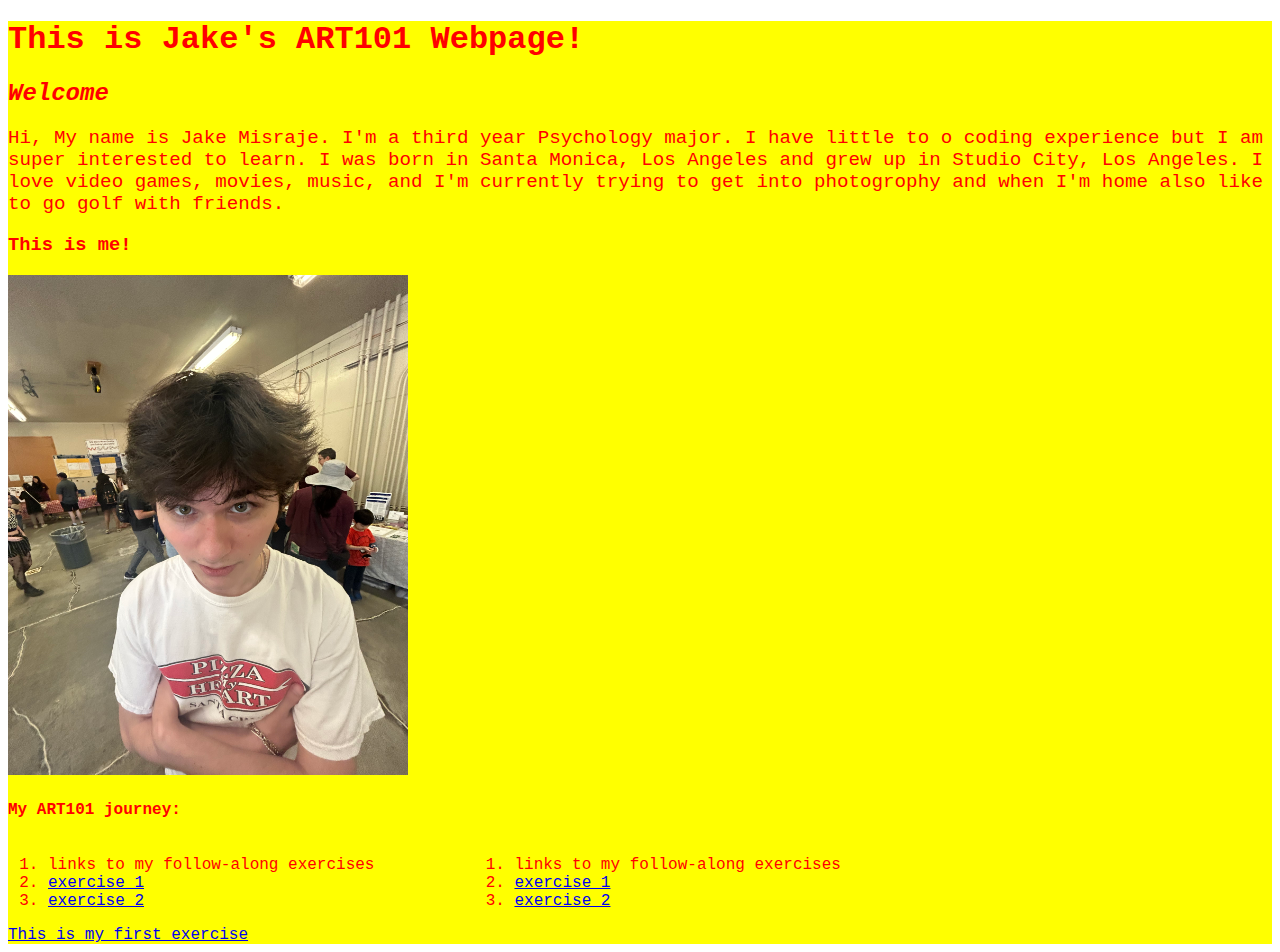
<file: exercises/Index.html>
<!doctype html>
<html xmlns="http://www.w3.org/1999/xhtml" lang="en-EN">
    <head>
<link rel="stylesheet" href="site.css">
<div class=index-css> 
        <h1>This is Jake's ART101 Webpage!</h1>
      

<div id="introduction">
<h2>Welcome</h2>
    </head>


    <body>

   <p> Hi, My name is Jake Misraje. I'm a third year Psychology major. I have little to o coding experience but I am super interested to learn. I was born in Santa Monica, Los Angeles and grew up in Studio City, Los Angeles. I love video games, movies, music, and I'm currently trying to get into photogrophy and when I'm home also like to go golf with friends. 
<p>
</div>

<h3>This is me!</h3>
<img width="400" height="500" id="mypic" src="me.jpeg">

<h4> My ART101 journey:</h4>
<div class="navigation"><ol>
<li>links to my follow-along exercises</li>
<li><a href="ex01.html">exercise 1</a></li>
<li><a href="ex02.html">exercise 2</a></li>
</ol>
<ol>
<li>links to my follow-along exercises</li>
<li><a href="ex01.html">exercise 1</a></li>
<li><a href="ex02.html">exercise 2</a></li>
</ol>
</div>

    </body>

<div>
<a href="ex01.html">This is my first exercise</a>
</div>
</div>




</html>
</file>
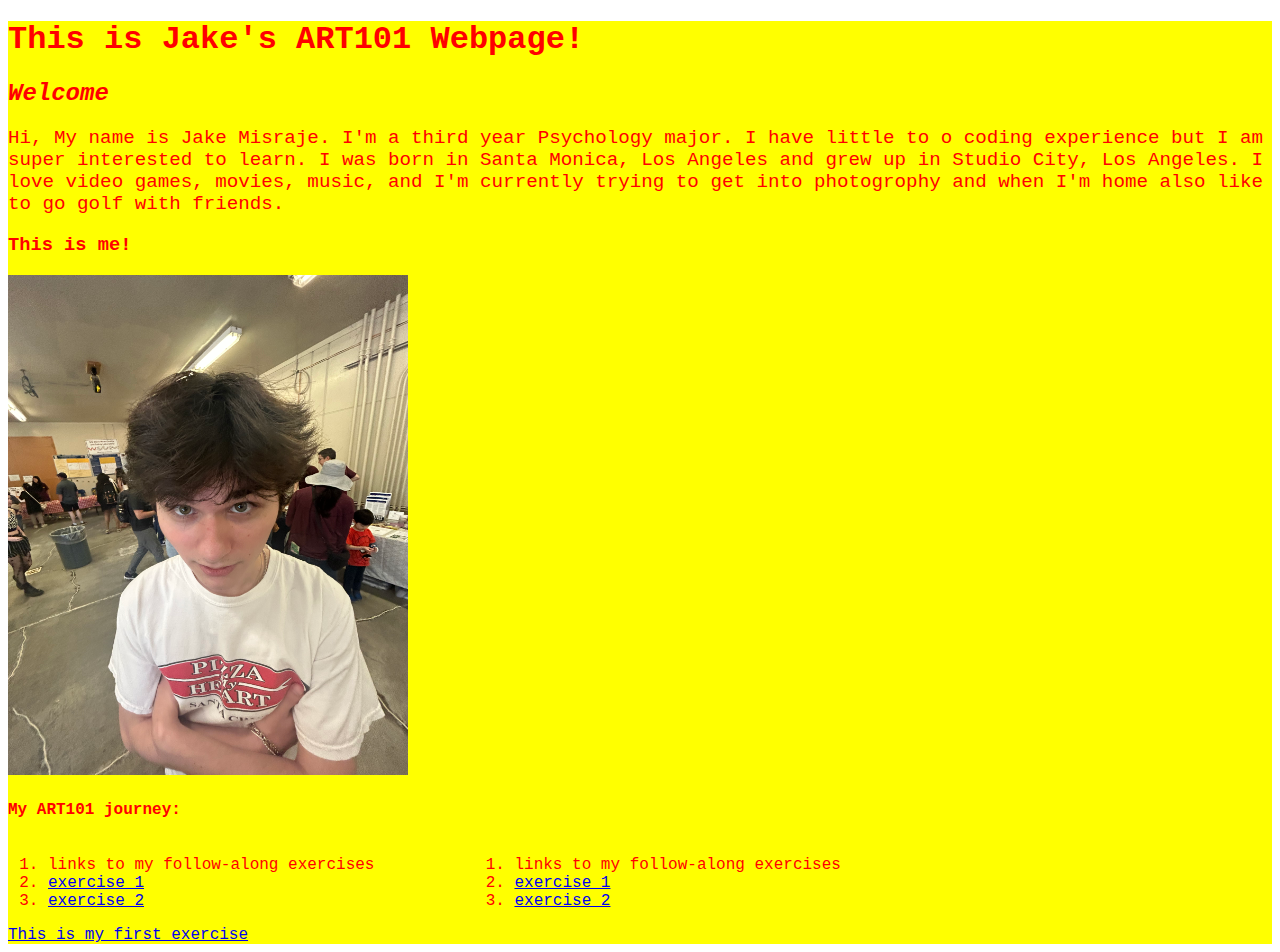
<file: exercises/index.html>
<!doctype html>
<html xmlns="http://www.w3.org/1999/xhtml" lang="en-EN">
    <head>
<link rel="stylesheet" href="site.css">
<div class=index-css> 
        <h1>This is Jake's ART101 Webpage!</h1>
      

<div id="introduction">
<h2>Welcome</h2>
    </head>


    <body>

   <p> Hi, My name is Jake Misraje. I'm a third year Psychology major. I have little to o coding experience but I am super interested to learn. I was born in Santa Monica, Los Angeles and grew up in Studio City, Los Angeles. I love video games, movies, music, and I'm currently trying to get into photogrophy and when I'm home also like to go golf with friends. 
<p>
</div>

<h3>This is me!</h3>
<img width="400" height="500" id="mypic" src="me.jpeg">

<h4> My ART101 journey:</h4>
<div class="navigation"><ol>
<li>links to my follow-along exercises</li>
<li><a href="ex01.html">exercise 1</a></li>
<li><a href="ex02.html">exercise 2</a></li>
</ol>
<ol>
<li>links to my follow-along exercises</li>
<li><a href="ex01.html">exercise 1</a></li>
<li><a href="ex02.html">exercise 2</a></li>
</ol>
</div>

    </body>

<div>
<a href="ex01.html">This is my first exercise</a>
</div>
</div>




</html>
</file>
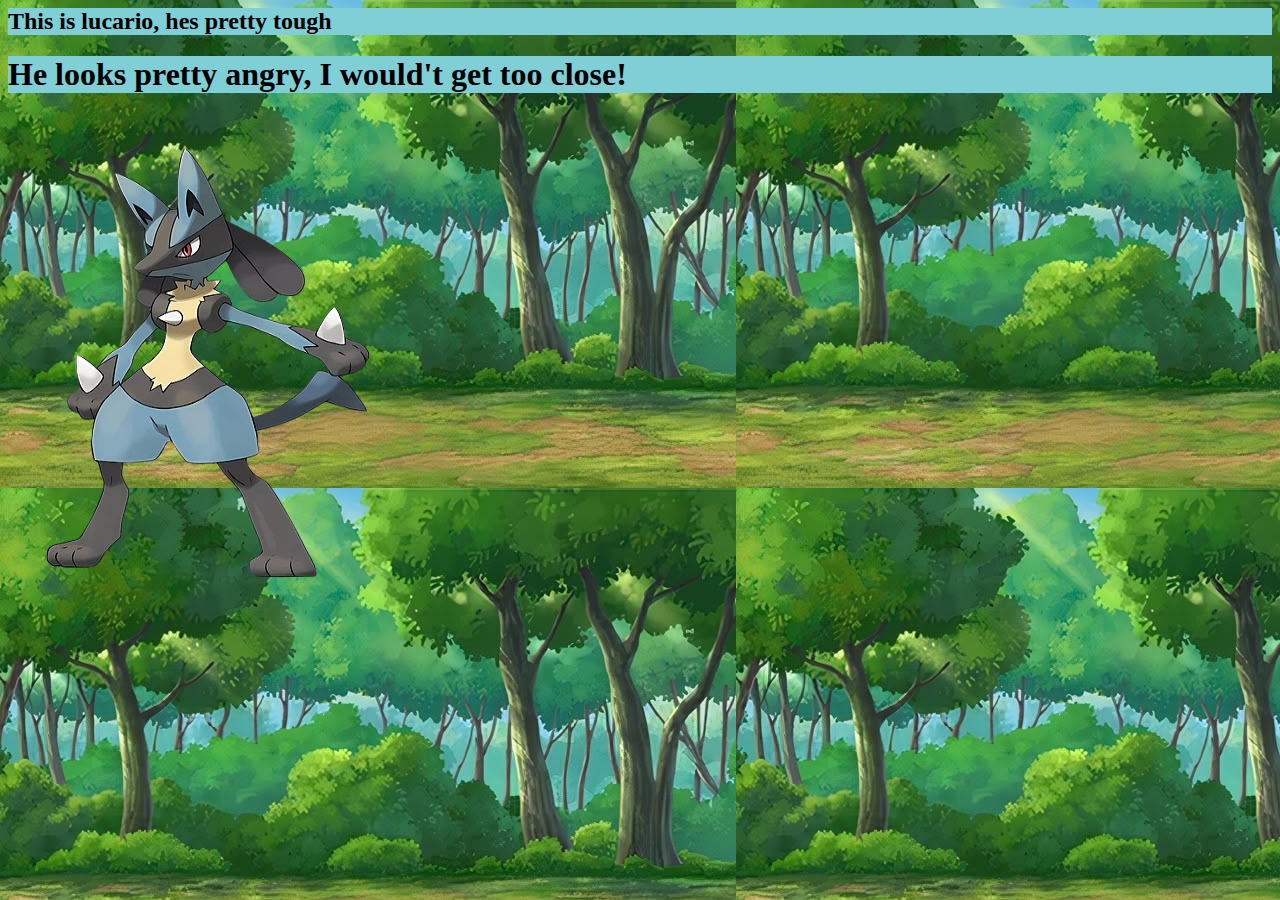
<file: environment/env01.html>
<head> <h2><strong>This is lucario, hes pretty tough </strong></h2> </head>

<body>

<h1>He looks pretty angry, I would't get too close!</h1>

<img width="400" height="500" id="mypic" src="lucario.png">

<style>

h2{
background-color:#80ced6;
}
body{
background-image:url('pokemon_background.jpeg');
}
h1{
background-color: #80ced6;
}
</style>
</file>
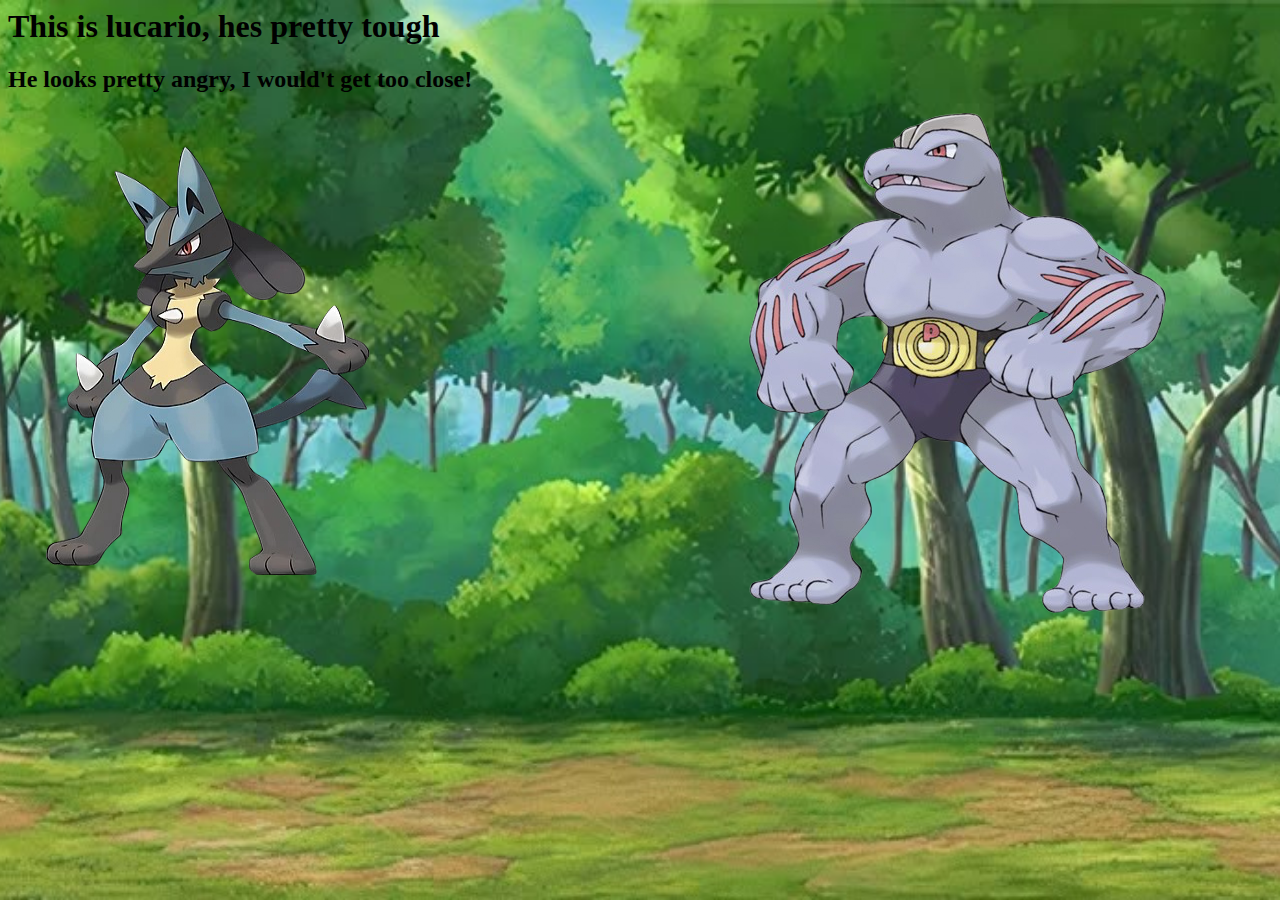
<file: environment/env02.html>
<head>
<link rel="stylesheet" href="env02.css">

</head>
<div class=env-css>
<body>
 <h1>This is lucario, hes pretty tough </h1> 

<h2>He looks pretty angry, I would't get too close!</h2>
<div class="navigation">
<img width="400" height="500" id="mypic" src="lucario.png">
<img id="machamp" src="Machamp.png">
</div>
</body>
</div>
</file>
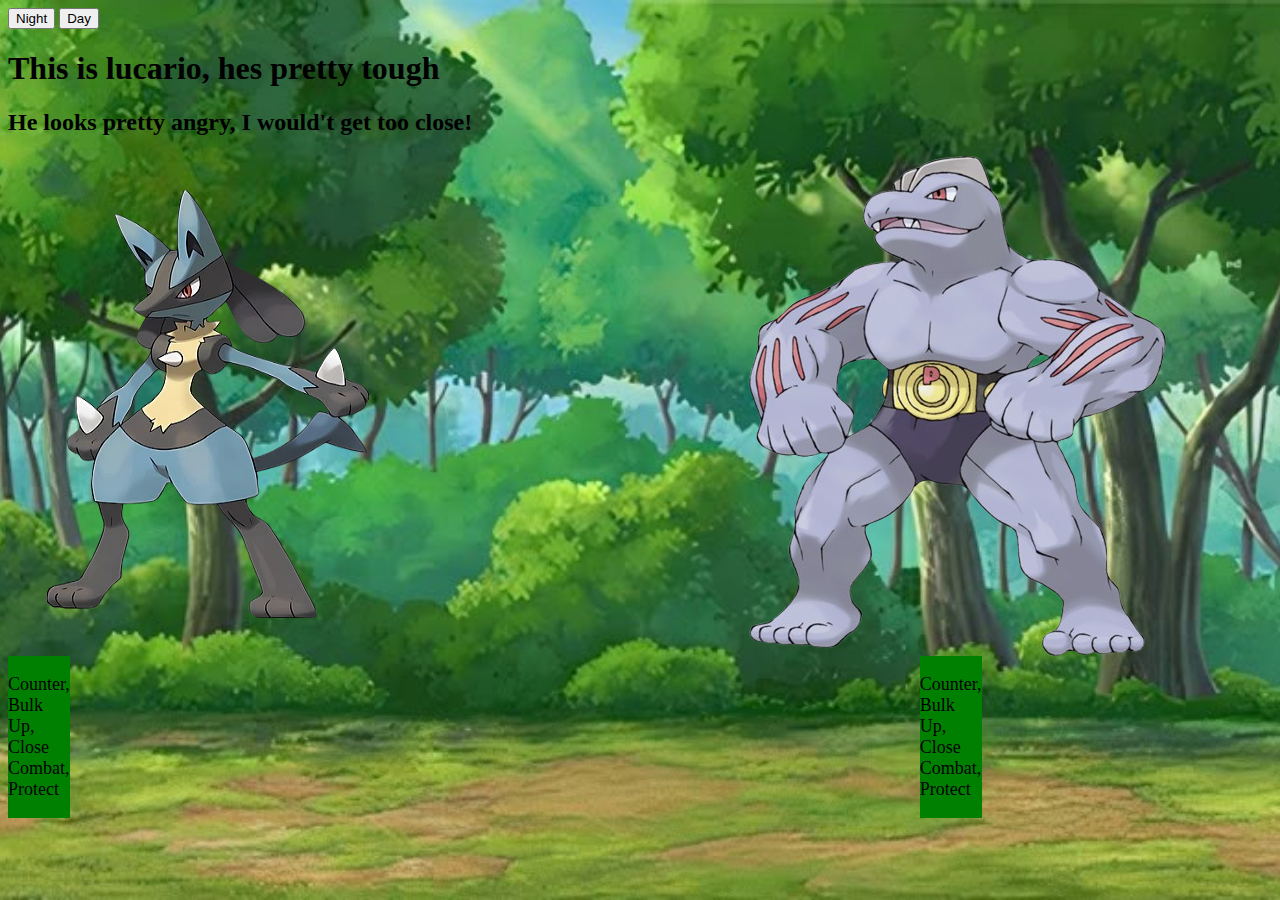
<file: environment/env03.html>
<head>
 
    <meta charset="UTF-8">
    <meta name="viewport" content="width=device-width, initial-scale=1.0">

    <title>Env03</title>

    <link rel="stylesheet" href="env03.css">

    <script src="https://code.jquery.com/jquery-3.7.1.min.js"></script>

    <script src="env03.js" defer></script>
</head>

<body>

    <button id="bg1-button">Night</button>
    <button id="bg2-button">Day</button>
    <div id="output3"></div>
 <h1>This is lucario, hes pretty tough </h1> 

<h2>He looks pretty angry, I would't get too close!</h2>
<div class="navigation">
<img width="400" height="500" id="mypic" src="lucario.png">
<img id="machamp" src="Machamp.png">
</div>
<div class="flex-container">
<div id="output"></div>
<div id="output2"></div>
</div>
</body>
</file>
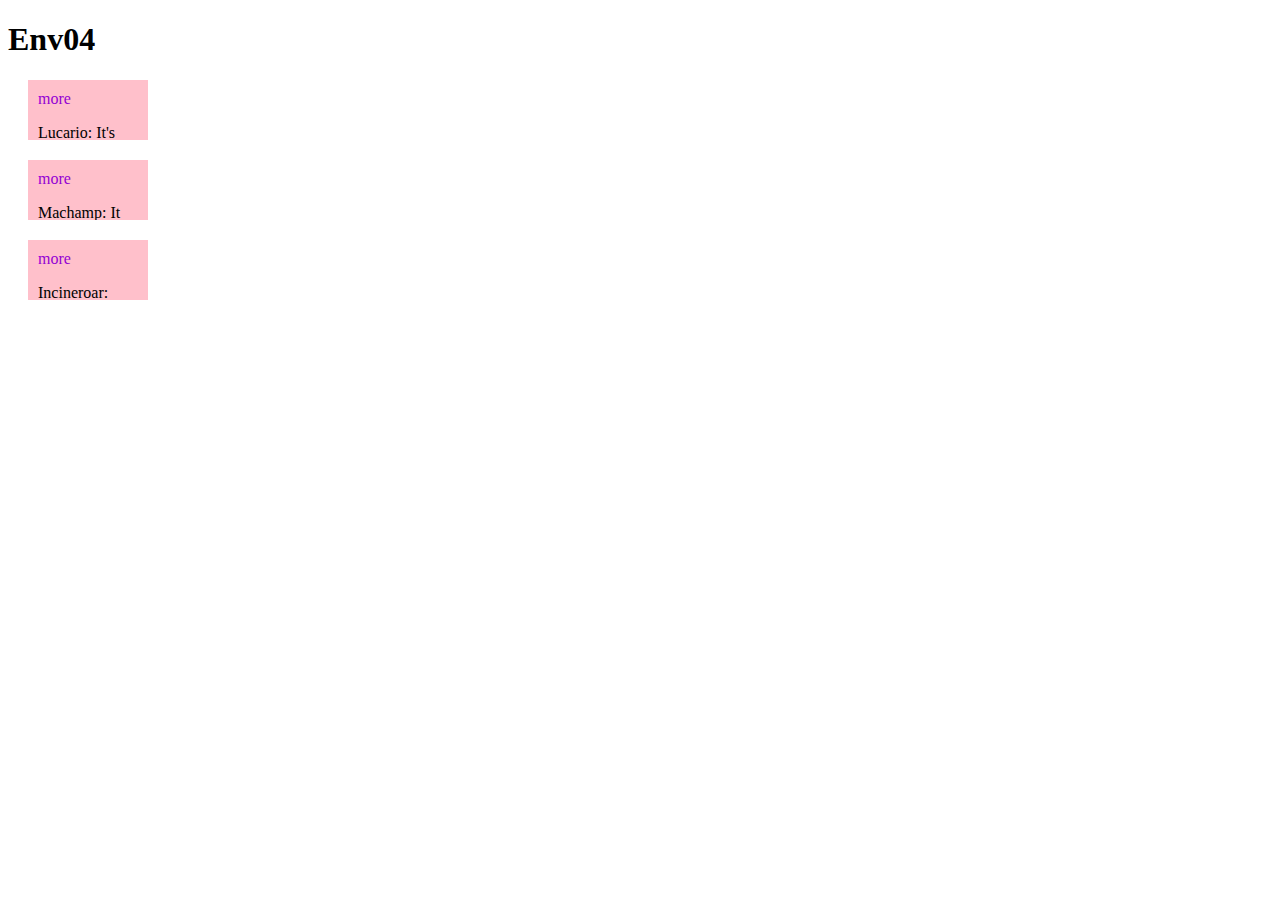
<file: environment/env04.html>
<!DOCTYPE html>
<html lang="en">

<head>
    <meta charset="UTF-8">
    <meta name="viewport" content="width=device-width, initial-scale=1.0">
    <title>Lab 5</title>
    <link rel="stylesheet" href="env04.css">
    <script src="https://code.jquery.com/jquery-3.7.1.min.js"></script>
    <script src="env04.js" defer></script>
</head>

<body>
    <h1>Env04</h1>

    <div class="nice-block" data-popup="Information about Lucario">
        <span>more</span>
        <p>Lucario: It's said that no foe can remain invisible to Lucario, since it can detect auras—even those of foes it could not otherwise see</p>
    </div>

    <div class="nice-block" data-popup="Information about Machamp">
        <span>more</span>
        <p>Machamp: It punches with its four arms at blinding speed. It can launch 1,000 punches in two seconds</p>
    </div>

    <div class="nice-block" data-popup="Information about Incineroar">
        <span>more</span>
        <p>Incineroar: When its fighting spirit is set alight, the flames around its waist become especially intense</p>
    </div>
</body>

</html>
</file>
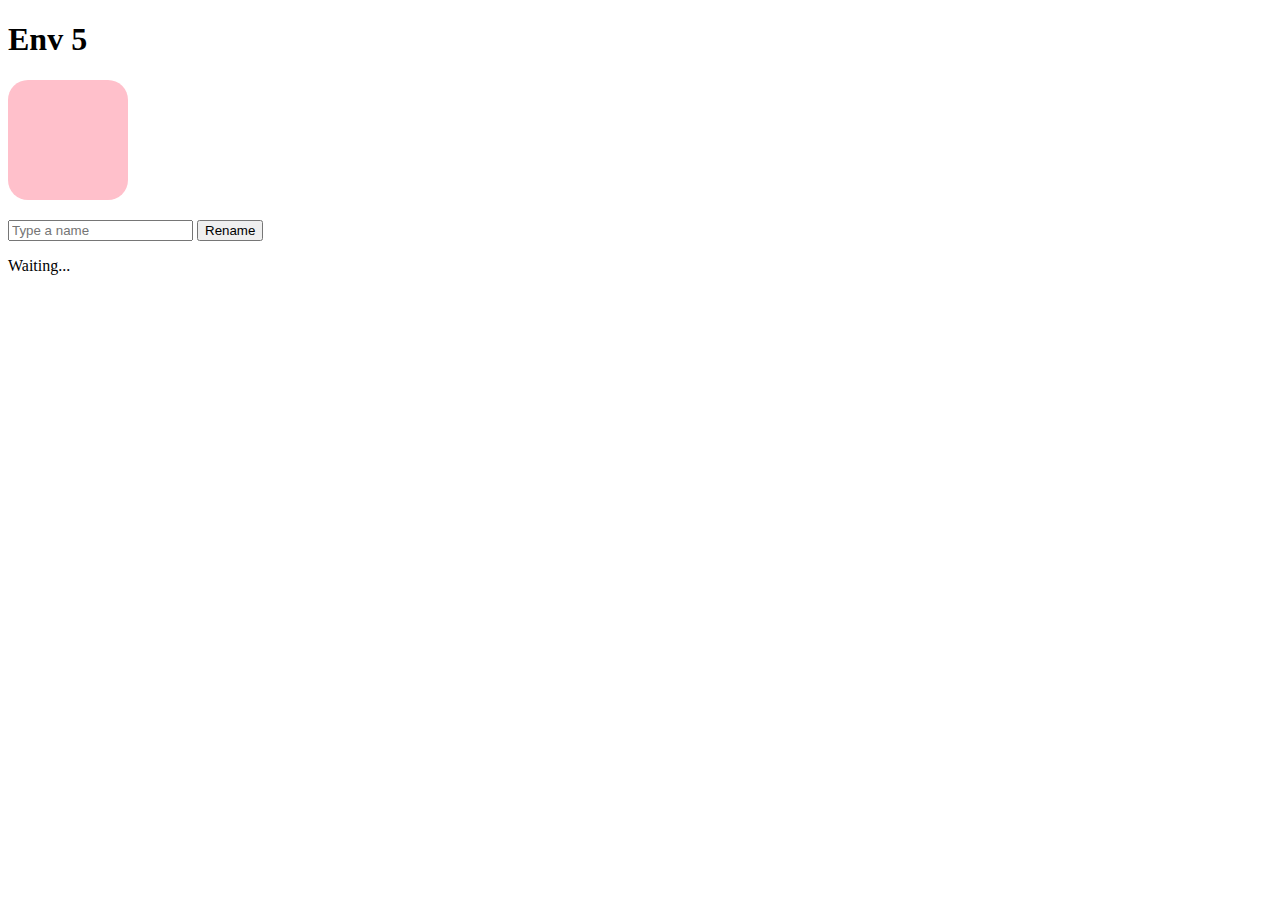
<file: environment/env05.html>
<!DOCTYPE html>
<html lang="en">

<head>
    <!-- All techy stuff goes here, inside HEAD -->
    <meta charset="UTF-8">
    <meta name="viewport" content="width=device-width, initial-scale=1.0">
    <!-- Overall title of your page -->
    <title>Lab 8</title>
    <!-- Link to external CSS file -->
    <link rel="stylesheet" href="env05.css">
    <!-- jQuery library -->
    <script src="https://code.jquery.com/jquery-3.7.1.min.js"></script>
    <!-- Link to external JavaScript file -->
    <script src="env05.js" defer></script>
</head>

<body>
    <!-- Main content goes here, inside BODY -->
    <h1>Env 5</h1>

    <div id="creature"></div>

<input id="name-input" placeholder="Type a name">
<button id="rename-btn">Rename</button>

<p id="status">Waiting...</p>

</body>

</html>
</file>
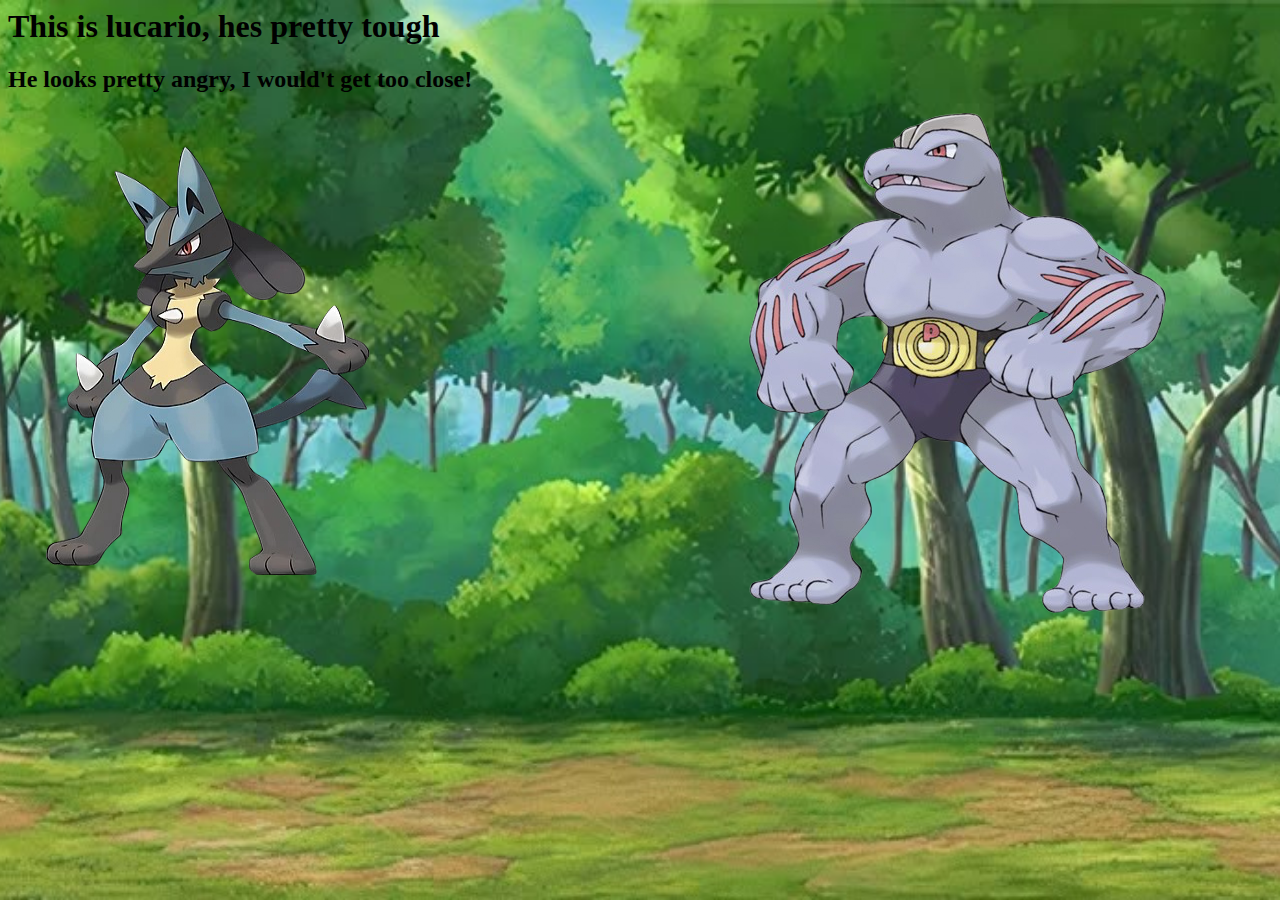
<file: exercises/env02.html>
<head>
<link rel="stylesheet" href="env02.css">

</head>
<div class=env-css>
<body>
 <h1>This is lucario, hes pretty tough </h1> 

<h2>He looks pretty angry, I would't get too close!</h2>
<div class="navigation">
<img width="400" height="500" id="mypic" src="Images/lucario.png">
<img id="machamp" src="Images/Machamp.png">
</div>
</body>
</div>
</file>
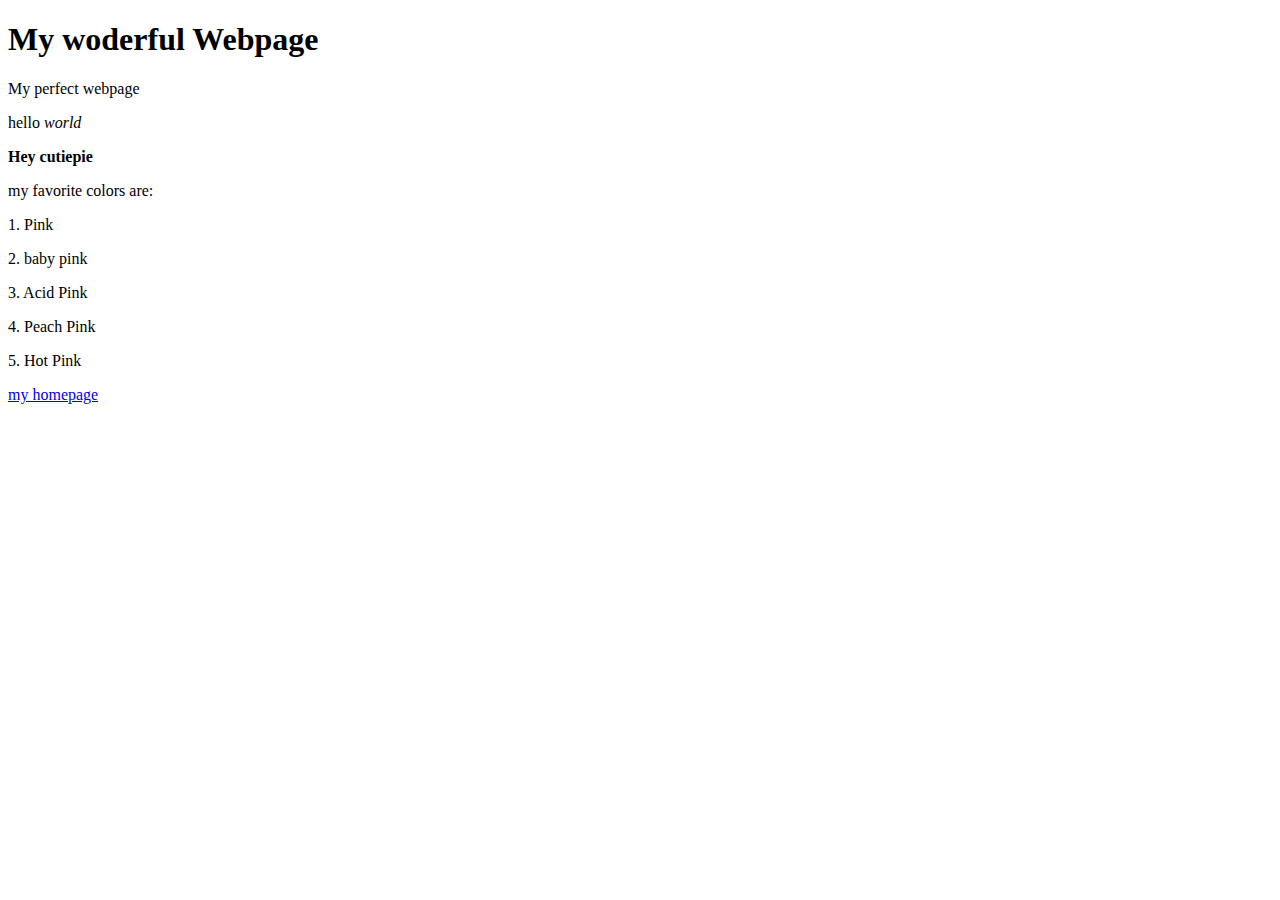
<file: exercises/ex01.html>
<!DOCTYPE html>

<h1> My woderful Webpage </h1>


<p> My perfect webpage </p>


<p>hello <em>world</em></p>

</p> <strong>Hey cutiepie</strong> </p>

<p>my favorite colors are:</p>

<p>1. Pink</p>
<p>2. baby pink</p>
<p>3. Acid Pink</p>
<p>4. Peach Pink</p>
<p>5. Hot Pink</p>

<a href="index.html">my homepage</a>
</file>
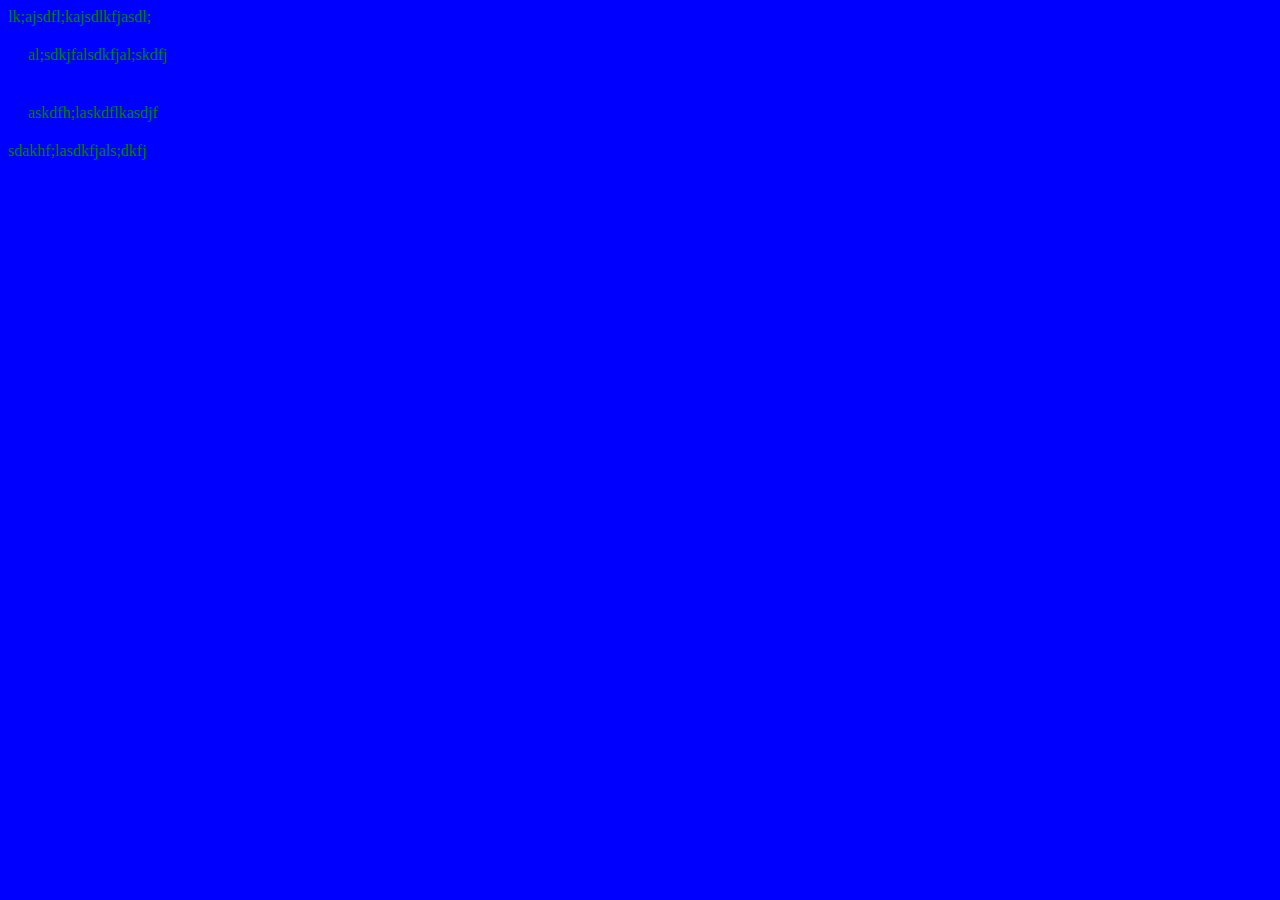
<file: exercises/ex02.html>
<head>

   <title>What a beauty </title>
   <link rel="stylesheet" href="ex02.css">

<body>



lk;ajsdfl;kajsdlkfjasdl;




</body>

<div class="test-div">

 al;sdkjfalsdkfjal;skdfj

</div>

<div class="test-div">

askdfh;laskdflkasdjf

</div>

sdakhf;lasdkfjals;dkfj

<div class="test-div">

</div>
</file>
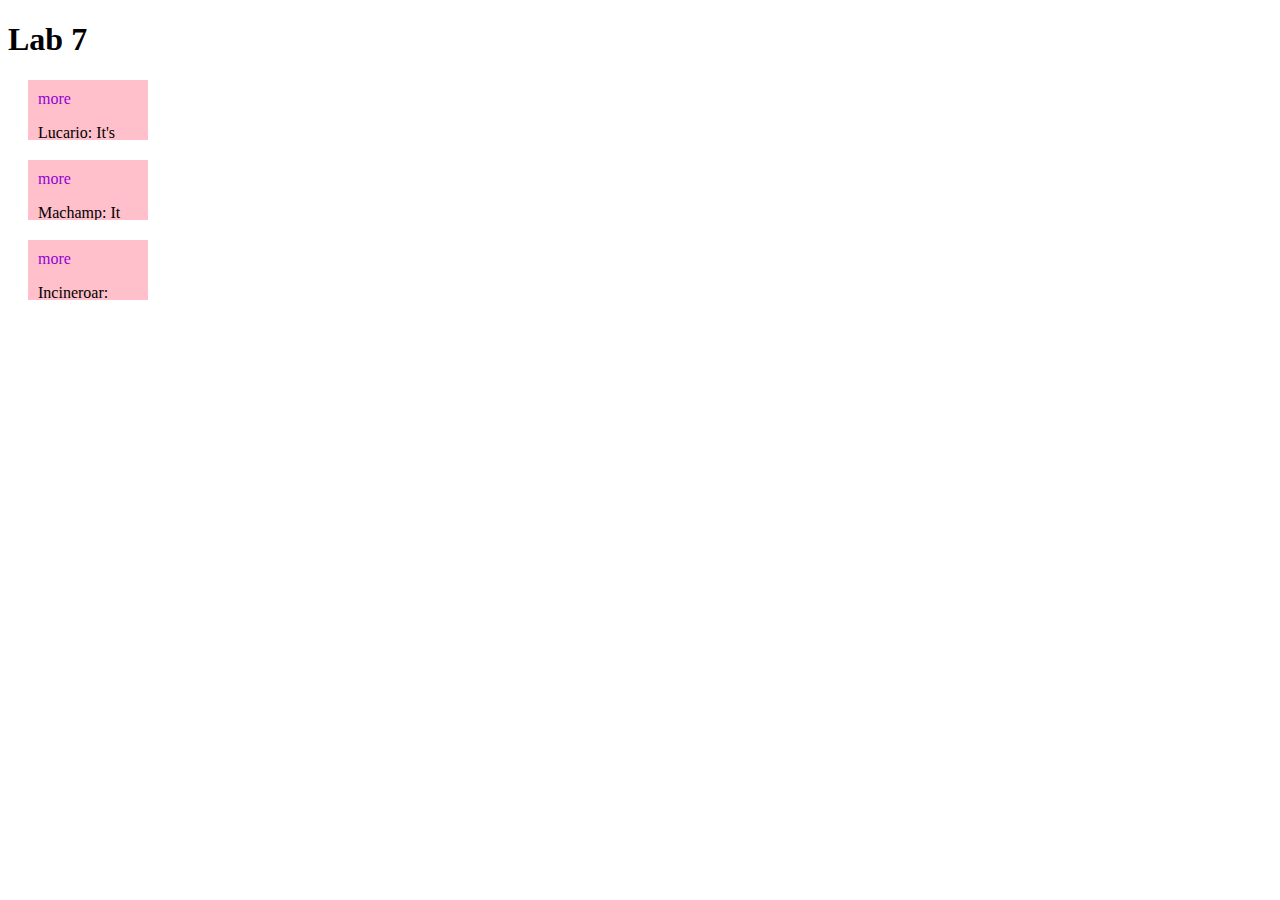
<file: exercises/lab7.html>
<!DOCTYPE html>
<html lang="en">

<head>
    <!-- All techy stuff goes here, inside HEAD -->
    <meta charset="UTF-8">
    <meta name="viewport" content="width=device-width, initial-scale=1.0">
    <!-- Overall title of your page -->
    <title>Lab 5</title>
    <!-- Link to external CSS file -->
    <link rel="stylesheet" href="lab7.css">
    <!-- jQuery library -->
    <script src="https://code.jquery.com/jquery-3.7.1.min.js"></script>
    <!-- Link to external JavaScript file -->
    <script src="lab7.js" defer></script>
</head>

<body>
    <!-- Main content goes here, inside BODY -->
    <h1>Lab 7</h1>

    <div class="nice-block"><span>more</span> 
  <p>Lucario:    It's said that no foe can remain invisible to Lucario, since it can detect auras—even those of foes it could not otherwise see</p>
</div>

<div class="nice-block"><span>more</span> 
  <p>Machamp:    It punches with its four arms at blinding speed. It can launch 1,000 punches in two seconds</p>
</div>

<div class="nice-block"><span>more</span> 
  <p>Incineroar: When its fighting spirit is set alight, the flames around its waist become especially intense</p>
</div>

</body>

</html>
</file>
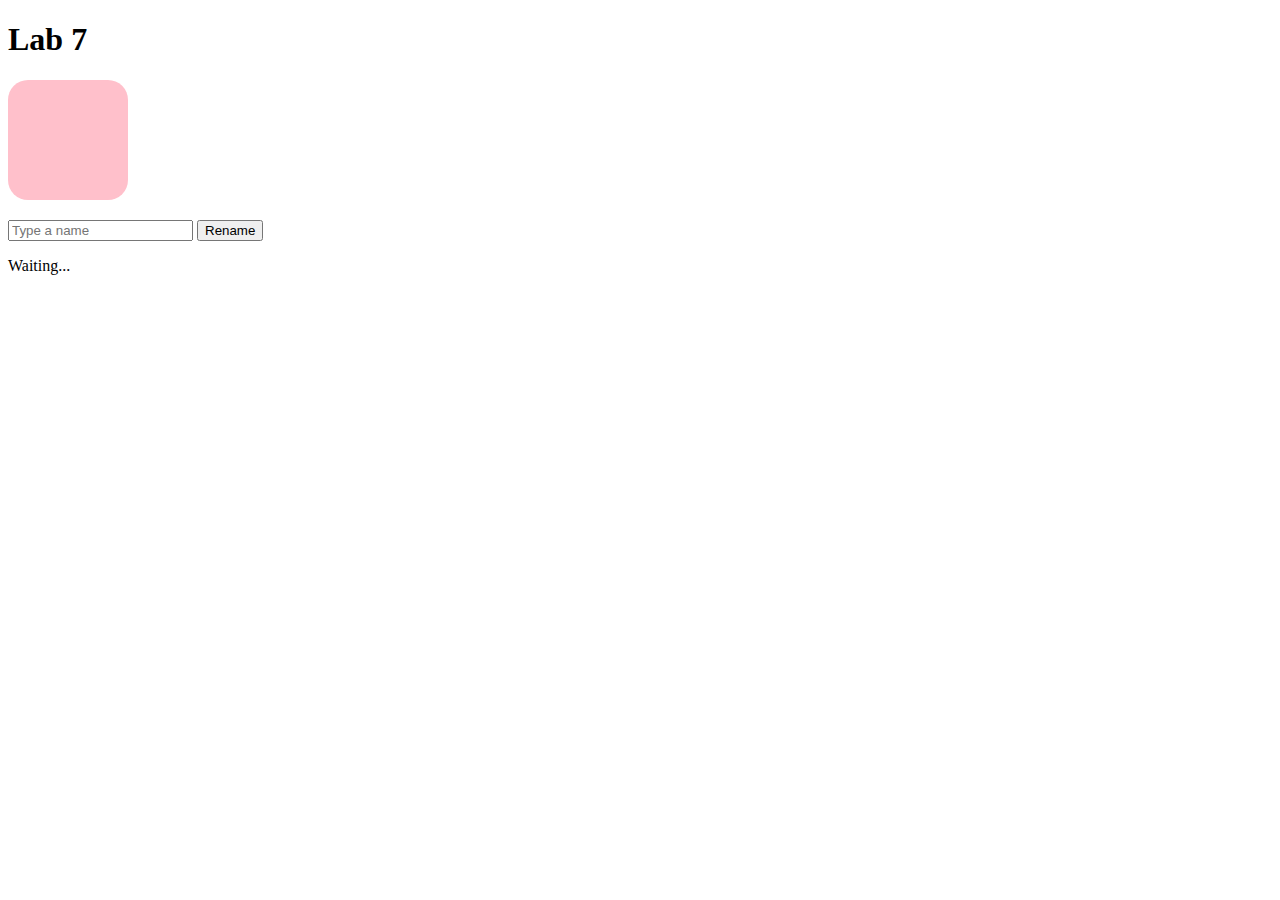
<file: exercises/lab8.html>
<!DOCTYPE html>
<html lang="en">

<head>
    <!-- All techy stuff goes here, inside HEAD -->
    <meta charset="UTF-8">
    <meta name="viewport" content="width=device-width, initial-scale=1.0">
    <!-- Overall title of your page -->
    <title>Lab 8</title>
    <!-- Link to external CSS file -->
    <link rel="stylesheet" href="lab8.css">
    <!-- jQuery library -->
    <script src="https://code.jquery.com/jquery-3.7.1.min.js"></script>
    <!-- Link to external JavaScript file -->
    <script src="lab8.js" defer></script>
</head>

<body>
    <!-- Main content goes here, inside BODY -->
    <h1>Lab 7</h1>

    <div id="creature"></div>

<input id="name-input" placeholder="Type a name">
<button id="rename-btn">Rename</button>

<p id="status">Waiting...</p>

</body>

</html>
</file>
<file: exercises/site.css>
.index-css{
color: red; 
font-family:courier new;
background:yellow;
}
#introduction h2{font-style: italic;}
#introduction p{font-size: 120%;}
.navigation{
display:flex;
gap:100px;
}
</file>
<file: environment/env02.css>
body {
  background-image: url("pokemon_background.jpeg");
  background-size: cover;
  background-repeat: no-repeat;
  background-position: center;
}
.navigation {

display:flex;
gap: 300px;

}


#introduction h1{background-color: #80ced6;}
#introduction h2{background-color: purple;}
</file>
<file: environment/env03.css>
body {
  background-image: url("pokemon_background.jpeg");
  background-size: cover;
  background-repeat: no-repeat;
  background-position: center;
}
.navigation {

display:flex;
gap: 300px;

}


#introduction h1{background-color: #80ced6;}
#introduction h2{background-color: purple;}

#output {
  flex:1;
  background-color: green;
  Width: 150px;
  font-size:large;
}
#output2 {
  flex:1;
  background-color: green;
  Width: 150px;
  font-size:large;
}
.flex-container{
  display:flex;
  width:600px;
  gap: 850px;
}
</file>
<file: environment/env04.css>
.nice-block {
    height: 40px;
    overflow: hidden;
    width: 100px;
    padding: 10px;
    background: pink;
    margin: 20px;
}


.more {
    height: auto;
    overflow: visible;
}

.nice-block span {
    cursor: pointer;
    color: darkviolet;
}

.popup-tip {
    position: absolute;
    background: black;
    color: white;
    padding: 6px 10px;
    border-radius: 6px;
    font-size: 12px;
    white-space: nowrap;
    display: none;
    z-index: 500;
}
</file>
<file: environment/env05.css>
#creature {
  width: 120px;
  height: 120px;
  background: pink;
  border-radius: 20px;
  margin-bottom: 20px;
}
</file>
<file: exercises/env02.css>
body {
  background-image: url("Images/pokemon_background.jpeg");
  background-size: cover;
  background-repeat: no-repeat;
  background-position: center;
}
.navigation {

display:flex;
gap: 300px;

}


#introduction h1{background-color: #80ced6;}
#introduction h2{background-color: purple;}
</file>
<file: exercises/ex02.css>
.test-div{
padding:20px;
margin:20p;
}
body{
color:green;
background:blue;
}
</file>
<file: exercises/lab7.css>
.nice-block {
    height: 40px;
    overflow: hidden;
    width: 100px;
    padding: 10px;
    background: pink;
    margin: 20px;
}

.less {}

.more {
    height: auto;
    overflow: visible;
}

.nice-block span {
    cursor: pointer;
    color: darkviolet;
}
</file>
<file: exercises/lab8.css>
#creature {
  width: 120px;
  height: 120px;
  background: pink;
  border-radius: 20px;
  margin-bottom: 20px;
}
</file>
